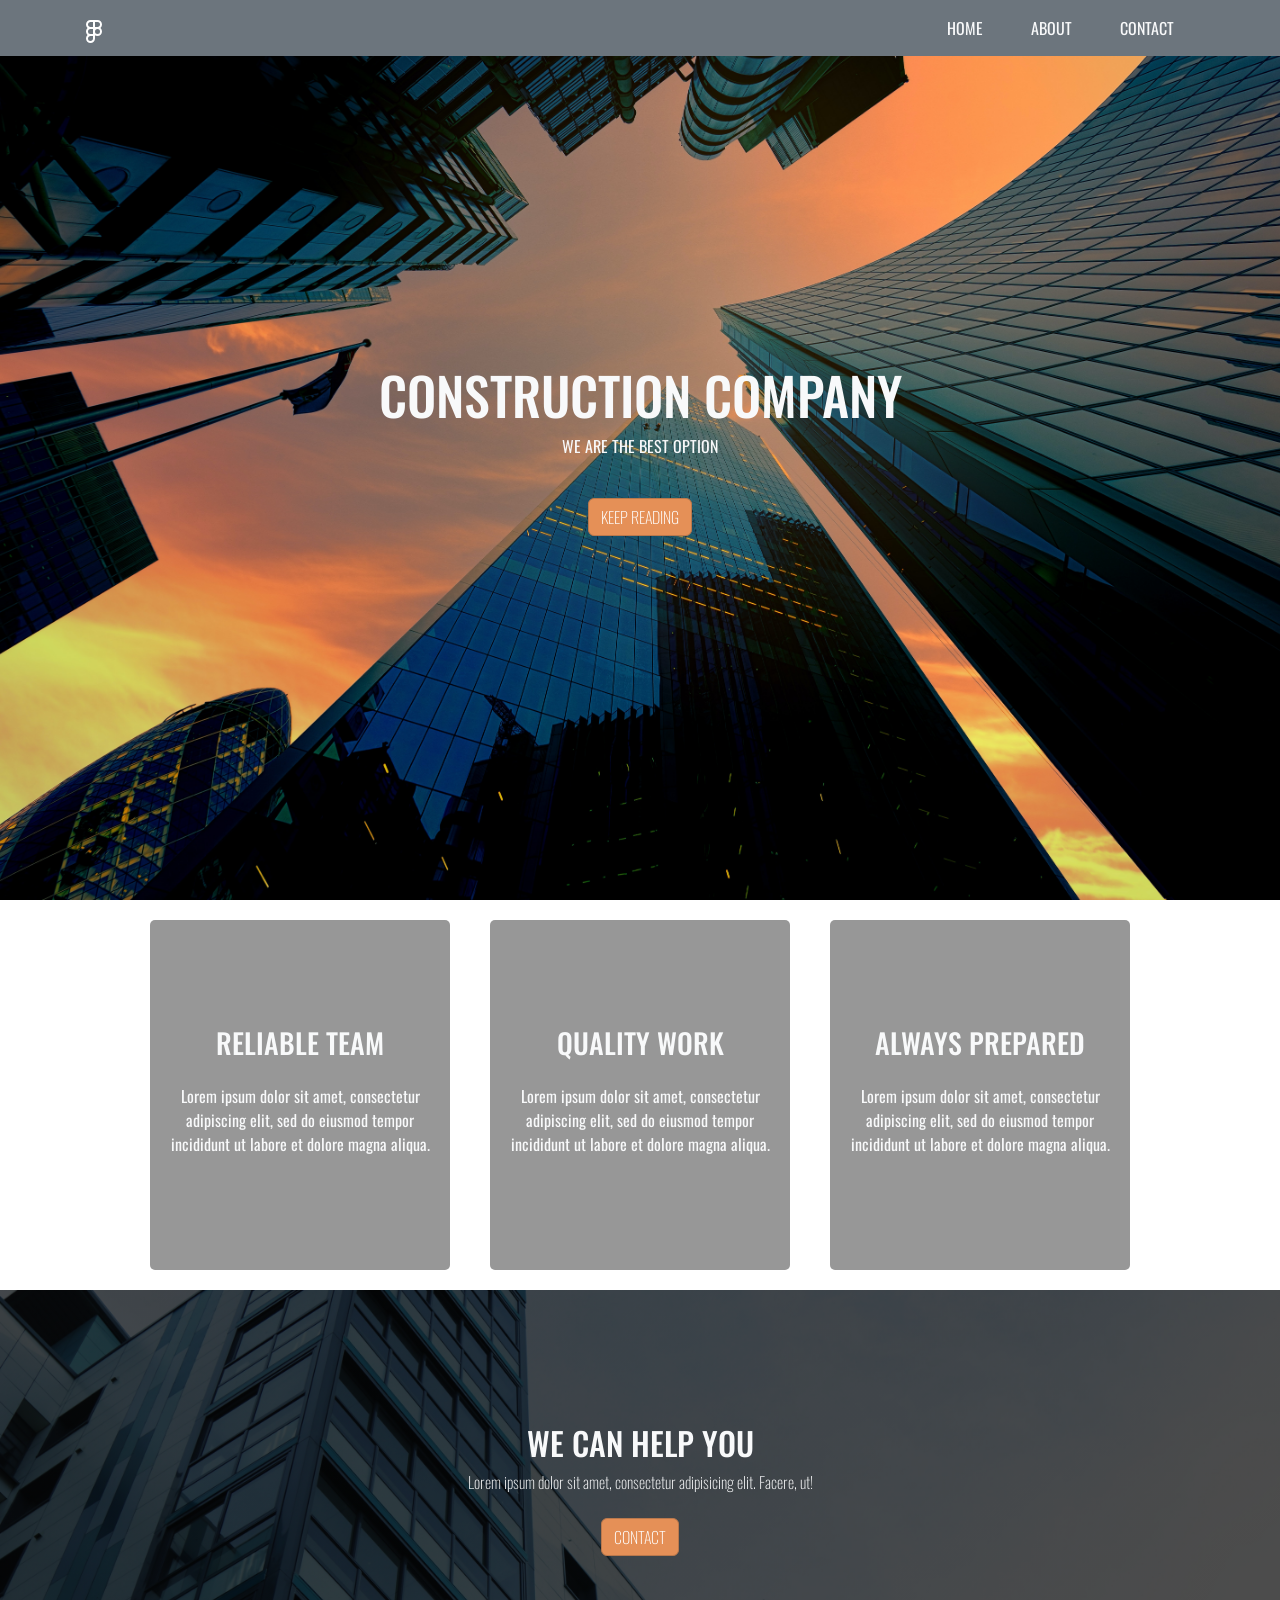
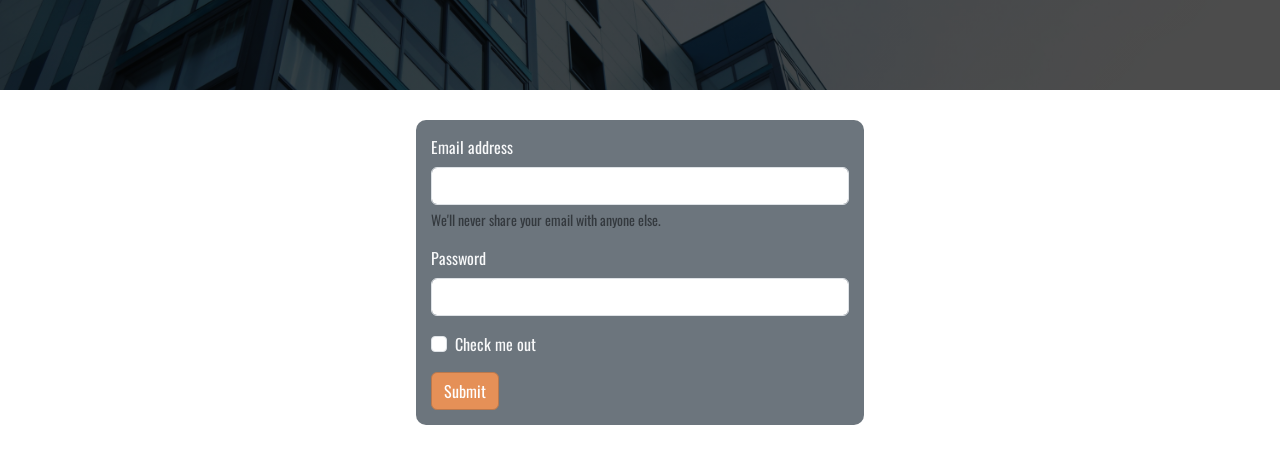
<file: projects/Bootstrap page/index.html>
<!doctype html>
<html lang="en">
  <head>
    <meta charset="utf-8">
    <meta name="viewport" content="width=device-width, initial-scale=1">
    <title>Bootstrap Page</title>
    <link href="https://fonts.googleapis.com/css2?family=Oswald:wght@200;400&display=swap" rel="stylesheet">
    <link href="https://cdn.jsdelivr.net/npm/bootstrap@5.2.2/dist/css/bootstrap.min.css" rel="stylesheet" integrity="sha384-Zenh87qX5JnK2Jl0vWa8Ck2rdkQ2Bzep5IDxbcnCeuOxjzrPF/et3URy9Bv1WTRi" crossorigin="anonymous">
    <link rel="stylesheet" href="style/style.css">
    <link rel="stylesheet" href="https://site-assets.fontawesome.com/releases/v6.2.0/css/all.css">
  </head>
  <body>

    <nav class="navbar navbar-expand-sm bg-secondary position-fixed">
        <div class="container">
          <a class="navbar-brand" href="#">
            <img src="img/logo.svg" class="imagen-logo" alt="logo">
          </a>
          <button class="navbar-toggler" type="button" data-bs-toggle="collapse" data-bs-target="#navbarNav" aria-controls="navbarNav" aria-expanded="false" aria-label="Toggle navigation">
            <span class="navbar-toggler-icon"></span>
          </button>
          <div class="collapse navbar-collapse justify-content-end" id="navbarNav">
            <ul class="navbar-nav">
              <li class="nav-item px-3">
                <a class="nav-link text-light" aria-current="page" href="#">HOME</a>
              </li>
              <li class="nav-item px-3">
                <a class="nav-link text-light" href="#about">ABOUT</a>
              </li>
              <li class="nav-item px-3">
                <a class="nav-link text-light" href="#contact">CONTACT</a>
              </li>
            </ul>
          </div>
        </div>
      </nav>

      
      <div class="container-fluid articulo-primero d-flex justify-content-center align-items-center flex-column">
        <h1 class="text-light text-center titulo">CONSTRUCTION COMPANY</h1>
        <p class="text-light text-center">WE ARE THE BEST OPTION</p>
        <a href="#about"><button type="button" class="btn btn-danger fw-lighter mt-4">KEEP READING</button></a>
      </div>

      <div class="container d-flex justify-content-center align-items-center flex-wrap contenedor-cartas" id="about">
        <div class="cartas d-flex justify-content-center align-items-center flex-column">
            <i class="fa-duotone fa-user-helmet-safety"></i>
            <h3 class="text-center pt-4 text-light">RELIABLE TEAM</h3>
            <p class="text-center p-3 text-light">Lorem ipsum dolor sit amet, consectetur adipiscing elit, sed do eiusmod tempor incididunt ut labore et dolore magna aliqua.</p>
        </div>
        <div class="cartas d-flex justify-content-center align-items-center flex-column">
            <i class="fa-duotone fa-wrench"></i>
            <h3 class="text-center pt-4 text-light">QUALITY WORK</h3>
            <p class="text-center p-3 text-light">Lorem ipsum dolor sit amet, consectetur adipiscing elit, sed do eiusmod tempor incididunt ut labore et dolore magna aliqua.</p>
        </div>
        <div class="cartas d-flex justify-content-center align-items-center flex-column">
            <i class="fa-duotone fa-triangle-person-digging"></i>
            <h3 class="text-center pt-4 text-light">ALWAYS PREPARED</h3>
            <p class="text-center p-3 text-light">Lorem ipsum dolor sit amet, consectetur adipiscing elit, sed do eiusmod tempor incididunt ut labore et dolore magna aliqua.</p>
        </div>
      </div>

      <div class="container-fluid articulito d-flex justify-content-center align-items-center flex-column">
        <h2 class="text-light">WE CAN HELP YOU</h2>
        <p class="text-light fw-lighter text-center">Lorem ipsum dolor sit amet, consectetur adipisicing elit. Facere, ut!</p>
        <a href="#contact"><button type="button" class="btn btn-danger fw-lighter mt-2">CONTACT</button></a>
      </div>

      <div class="container contactos bg-secondary text-light" id="contact">
        <form>
            <div class="mb-3">
              <label for="exampleInputEmail1" class="form-label">Email address</label>
              <input type="email" class="form-control" id="exampleInputEmail1" aria-describedby="emailHelp">
              <div id="emailHelp" class="form-text">We'll never share your email with anyone else.</div>
            </div>
            <div class="mb-3">
              <label for="exampleInputPassword1" class="form-label">Password</label>
              <input type="password" class="form-control" id="exampleInputPassword1">
            </div>
            <div class="mb-3 form-check">
              <input type="checkbox" class="form-check-input" id="exampleCheck1">
              <label class="form-check-label" for="exampleCheck1">Check me out</label>
            </div>
            <button type="submit" class="btn btn-primary">Submit</button>
          </form>
    </div>

    <script src="https://cdn.jsdelivr.net/npm/bootstrap@5.2.2/dist/js/bootstrap.bundle.min.js" integrity="sha384-OERcA2EqjJCMA+/3y+gxIOqMEjwtxJY7qPCqsdltbNJuaOe923+mo//f6V8Qbsw3" crossorigin="anonymous"></script>
  </body>
</html>
</file>
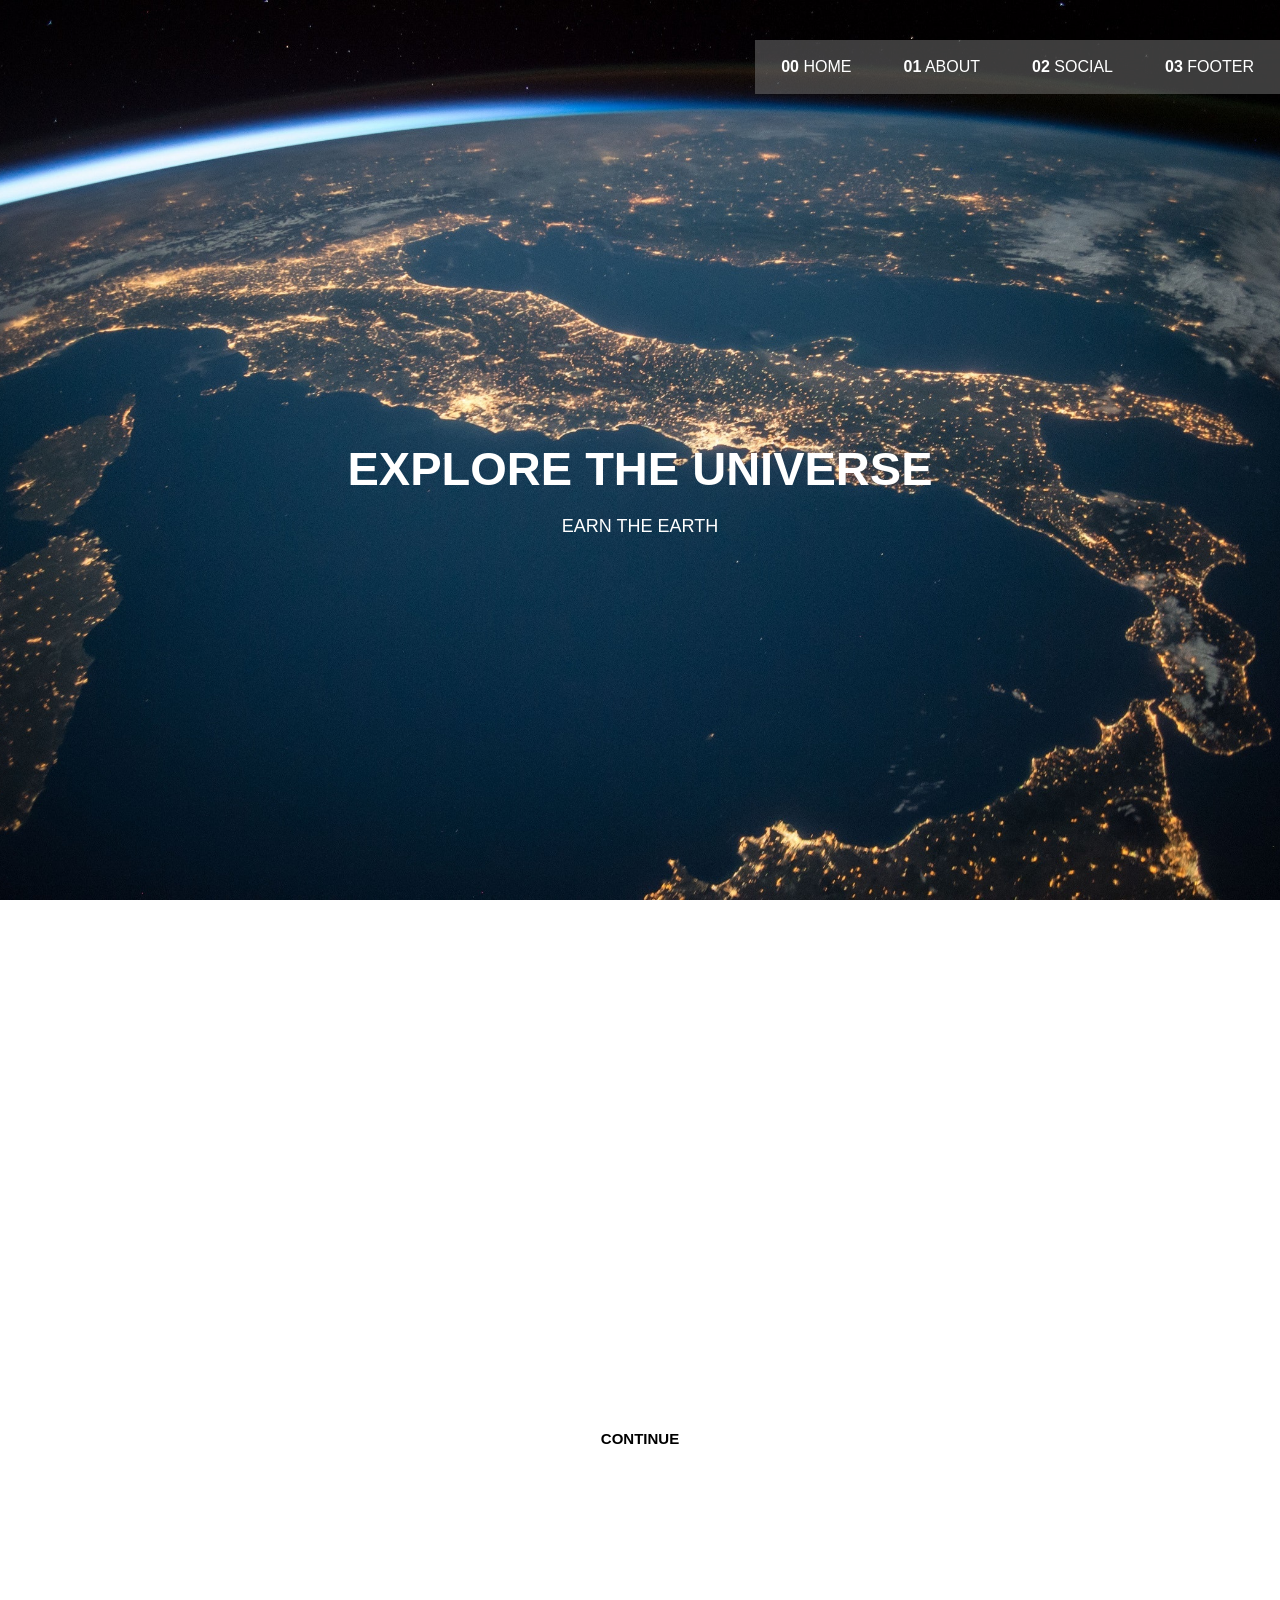
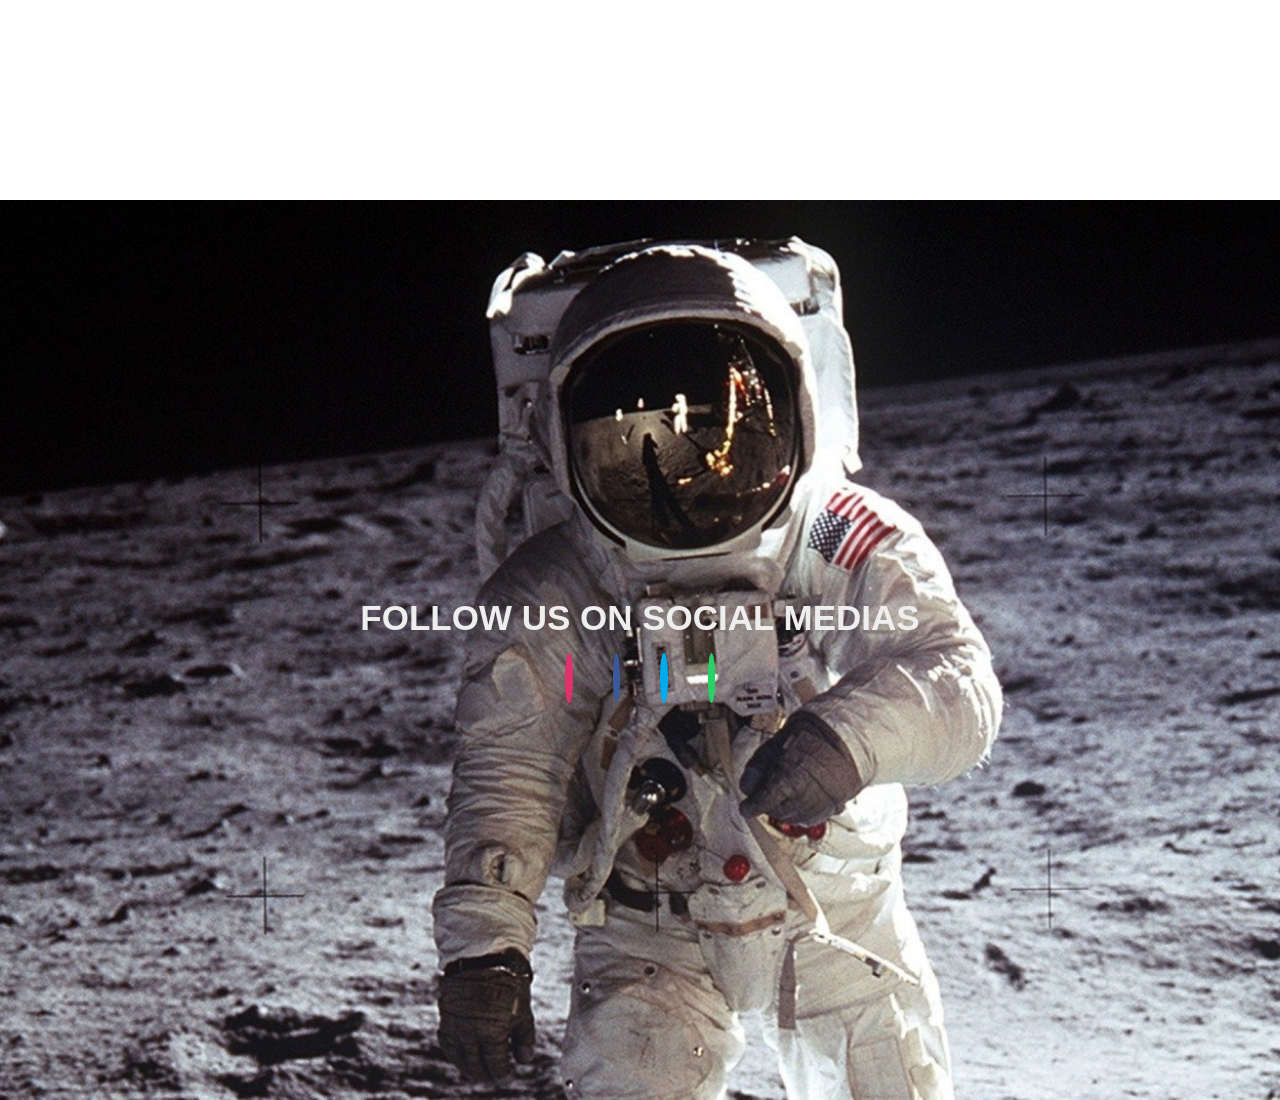
<file: projects/Native page/index.html>
<!DOCTYPE html>
<html lang="en">
<head>
    <meta charset="UTF-8">
    <meta http-equiv="X-UA-Compatible" content="IE=edge">
    <meta name="viewport" content="width=device-width, initial-scale=1.0">
    <title>Native page</title>
    <link rel="stylesheet" href="style.css">
    <link rel="stylesheet" href="https://site-assets.fontawesome.com/releases/v6.2.0/css/all.css">
    <link rel="stylesheet" href="https://site-assets.fontawesome.com/releases/v6.2.0/css/all.css">
    <link rel="stylesheet" href="https://site-assets.fontawesome.com/releases/v6.2.0/css/all.css">
</head>
<body>
    
        <nav>
                <ul class="links">
                    <li><a href="index.html"><b>00</b> HOME</a></li>
                    <li><a href="#about"><b>01</b> ABOUT</a></li>
                    <li><a href="#contact"><b>02</b> SOCIAL</a></li>
                    <li><a href="#footer"><b>03</b> FOOTER</a></li>
                </ul>
                <div class="titulo">
                    <h1>EXPLORE THE UNIVERSE</h1>
                    <h3>EARN THE EARTH</h3>
                </div>
                <div class="burger">
                    <div class="line1"></div>
                    <div class="line2"></div>
                    <div class="line3"></div>
                </div>
        </nav>

        <article class="articulo" id="about">
            <h1>EXPLORE THE UNIVERSE</h1>
            <h5>SIMPLE AND EASEY</h5>
            <p>
                Lorem ipsum, dolor sit amet consectetur adipisicing elit. 
                Repellat, autem. Tempore voluptate fuga voluptatibus atque 
                exercitationem sapiente voluptatum excepturi unde ex laborum, 
                quae deserunt corporis tenetur ullam? Corporis, nulla esse?
            </p>
            <button>CONTINUE</button>
        </article>

        <article class="social" id="contact">
            <h2>FOLLOW US ON SOCIAL MEDIAS</h2>
            <ul>
                <div class="social-containers">
                <i class="fa-brands fa-instagram follow"></i>
                <i class="fa-brands fa-facebook follow"></i>
                <i class="fa-brands fa-twitter follow"></i>
                <i class="fa-brands fa-whatsapp follow"></i>
                </div>
            </ul>
            
        </article>

        <script src="script.js"></script>

</body>
</html>
</file>
<file: projects/Bootstrap page/style/style.css>
*{
    font-family: 'Oswald';
}
.navbar{
    width: 100%;
}
.articulo-primero{
    width: 100%;
    height: 100vh;
    background-image: url("../img/edificio-tarde.jpg");
    background-size: cover;
    background-position: center;
}
.btn{
    background-color: #e59057;
    border-color: #ba784c;
}
.btn:hover{
    background-color: #ba784c;
    border-color: #e59057;
}
.titulo{
    font-size: 52px;
}

/* ABOUT */

.cartas{
    width: 300px;
    height: 350px;
    background-color: rgb(151, 151, 151);
    border-radius: 5px;
    margin: 20px;
}
.cartas i{
    font-size: 50px;
    color: #183153;
}
.articulito{
    height: 400px;
    background-image: linear-gradient(rgba(0,0,0,0.7), rgba(0,0,0,0.7)), url("../img/edificio-costado.jpg");
    background-position: center;
    background-size: cover;
}
.contactos{
    margin-top: 30px;
    margin-bottom: 30px;
    border-radius: 10px;
    padding: 15px;
    width: 35%;
}

@media (max-width: 900px) {
    .contactos{
        width: 70%;
    }
}
</file>
<file: projects/Native page/style.css>
*{
    padding: 0;
    margin: 0;
    box-sizing: border-box;
    font-family: sans-serif;
}
nav{
    display: flex;
    justify-content: end;
    align-items: start;
    width: 100%;
    height: 100vh;

    background-image: url("img/pexels-pixabay-220201.jpg");
    background-position: top;
    background-size: cover;
    background-attachment: fixed;
    background-repeat: no-repeat;
}
nav .links{
    min-height: 6vh;
    margin-top: 40px;
    display: flex;
    align-items: center;
    justify-content: space-around;
    width: 41%;
    

    background-color: rgba(120, 120, 120, 0.5);
}
nav .links li{
    list-style: none;
}

nav .links li a{
    text-decoration: none;
    color: #fff;
}
.titulo{
    color: white;
    position: absolute;
    text-align: center;
    width: 100%;
    margin-top: 49vh;
}
.titulo h1{
    margin-bottom: 20px;
    font-size: 47px;
}
.titulo h3{
    font-weight: 400;
    font-size: 18px;
}
.links li a:hover{
    text-shadow: rgba(255, 255, 255, .7) 1px 1px 10px;
    transition: text-shadow .3s;
}

.burger{
    display: none;
}
.burger div{
    width: 25px;
    height: 3px;
    background-color: rgb(253, 253, 253);
    margin: 5px;
}

@media (max-width: 1000px){
    body{
        overflow-x: hidden;
    }
    nav .links{
        float: none;
        width: 50%;
        margin-top: 0;
        overflow-x: hidden;

        position: absolute;
        right: 0;
        height: 92vh;
        top: 0;
        flex-direction: column;
        transform: translateX(100%);
        transition: transform 0.5s ease-in;
        z-index: 3000;
    }
    nav .links li{
        opacity: 0;
    }
    .burger{
        display: block;
        position: absolute;
        top: 15px;
        right: 15px;
        z-index: 5000;
    }
    .burger div{
        transition: .5s;
    }
}

nav .nav-active{
    transform: translateX(0%);
}
@keyframes navLinkFade{
    from{
        opacity: 0;
        transform: translate(50px);
    }
    to{
        opacity: 1;
        transform: translateX(0px);
    }
}

.toggle .line1{
    transform: rotate(-45deg) translate(-5px, 6px);
}
.toggle .line2{
    opacity: 0;
}
.toggle .line3{
    transform: rotate(45deg) translate(-5px, -6px);
}

.articulo{
    width: 100%;
    height: 100vh;
    background-image: url("img/art-2.jpg");
    background-position: top;
    background-size: cover;
    background-attachment: fixed;
    background-repeat: no-repeat;

    display: flex;
    justify-content: center;
    align-items: center;
    flex-direction: column;
}
.articulo h1{
    color: white;
    font-size: 30px;
    text-align: center;
}
.articulo h5{
    color: white;
    font-size: 18px;
    margin-top: 15px;
    font-weight: 400;
}
.articulo p{
    margin-top: 15px;
    width: 42%;
    text-align: center;
    color: white;
}
.articulo button{
    font-size: 15px;
    margin-top: 20px;
    background-color: white;
    width: 115px;
    height: 35px;
    border-radius: 15px;
    font-weight: bold;
    cursor: pointer;
    transition: background-color .5s;
    border: none;
}
.articulo button:hover{
    color: white;
    background-color: transparent;
}

@media (max-width: 800px){
    .articulo p{
        width: 70%;
    }
}

.social{
    width: 100%;
    height: 100vh;
    background-image: url("img/astronautas-luna_0.jpg");
    background-size: cover;
    background-position: center center;
    background-repeat: no-repeat;

    display: flex;
    align-items: center;
    justify-content: center;
    flex-direction: column;
}
.social h2{
    width: 90%;
    color: #eee;
    text-align: center;
    font-size: 35px;
    margin-bottom: 15px;
}
.social-containers{
    width: 190px;
    height: 50px;
    display: flex;
    align-items: center;
    justify-content: center;
}
.social ul div i{
    margin: 0 20px;
}
.follow{
    color: #eee;
    width: 100%;
    height: 100%;
    border-radius: 50%;
    text-align: center;
    display: flex;
    align-items: center;
    justify-content: center;
    font-size: 50px;
    cursor: pointer;
}
.fa-instagram{
    background-color: #E1306C;
}
.fa-instagram:hover{
    background-color: #f5578c;
}
.fa-facebook{
    background-color: #3b5998;
}
.fa-facebook:hover{
    background-color: #5880d6;
}
.fa-twitter{
    background-color: #00acee;
}
.fa-twitter:hover{
    background-color: #30bbf1;
}
.fa-whatsapp{
    background-color: #25D366;
}
.fa-whatsapp:hover{
    background-color: #40f582;
}


footer{
    background-color: black;
    color: white;
}
</file>
